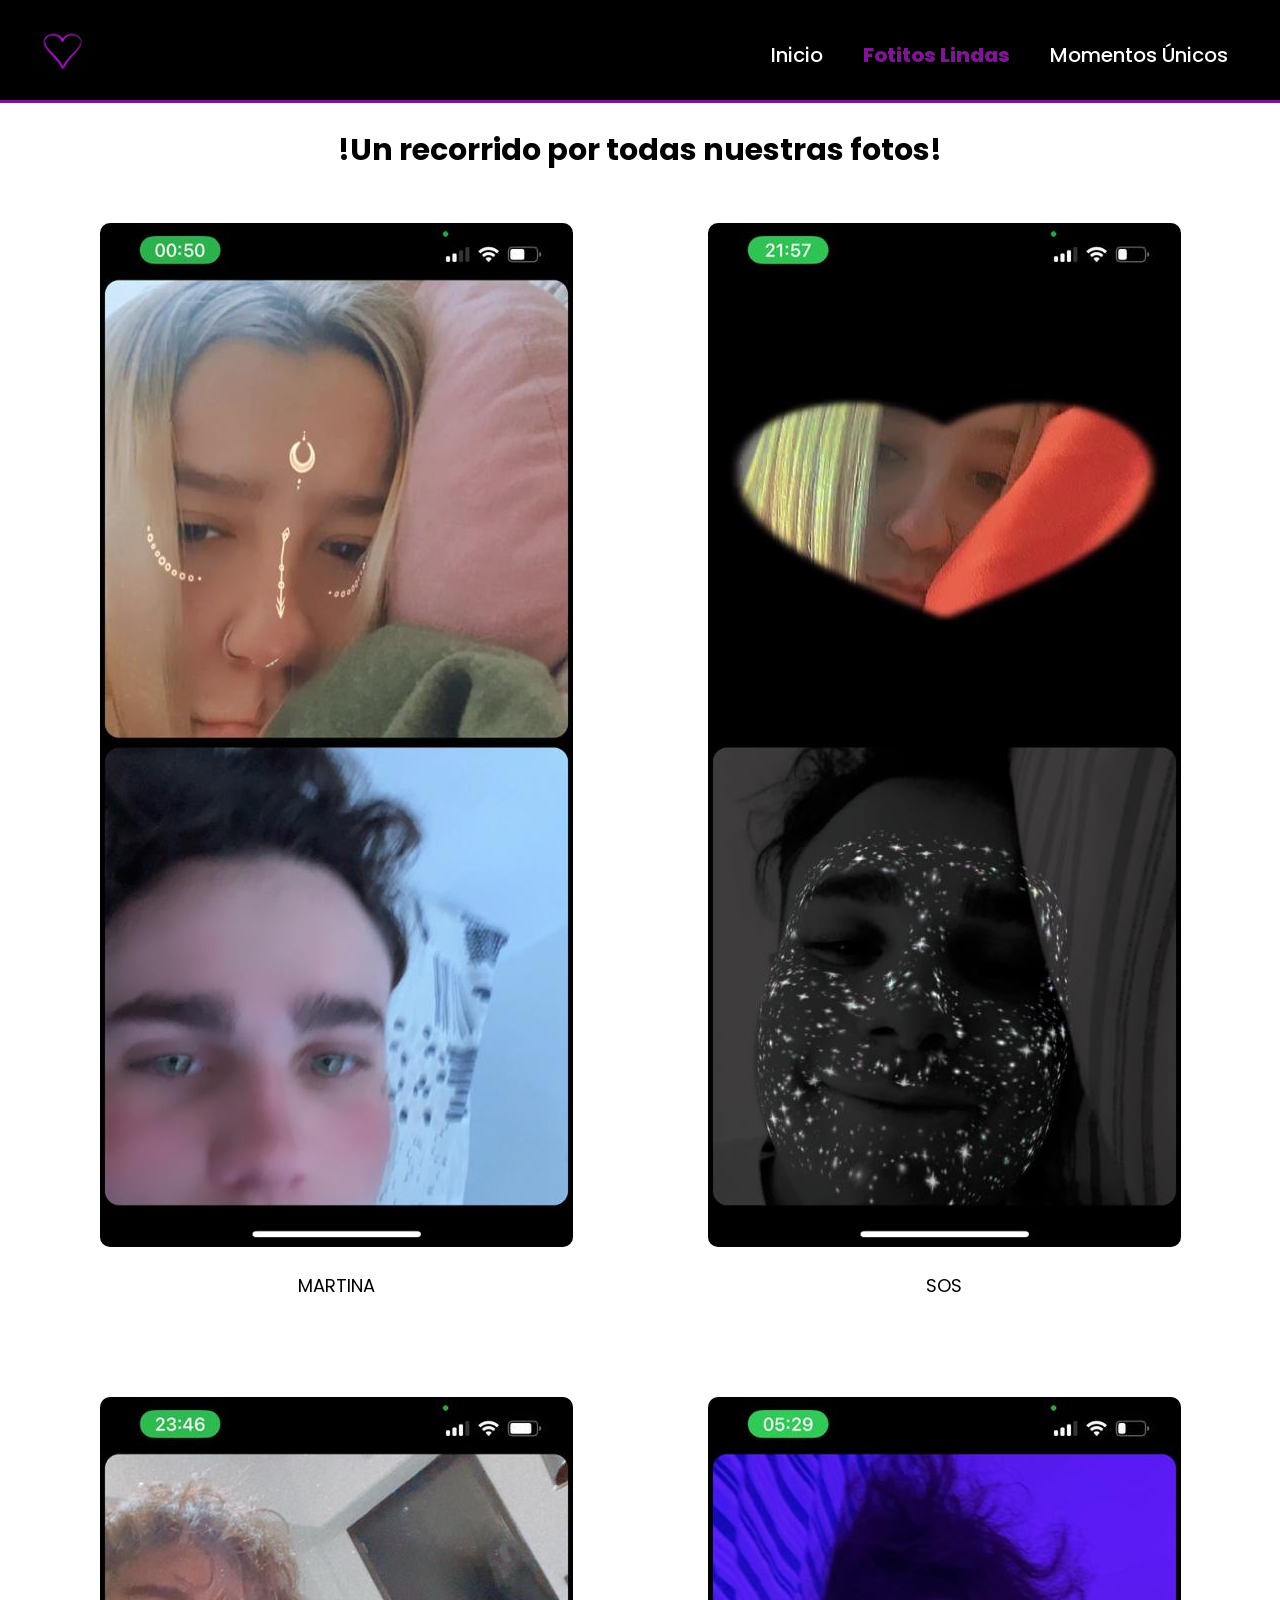
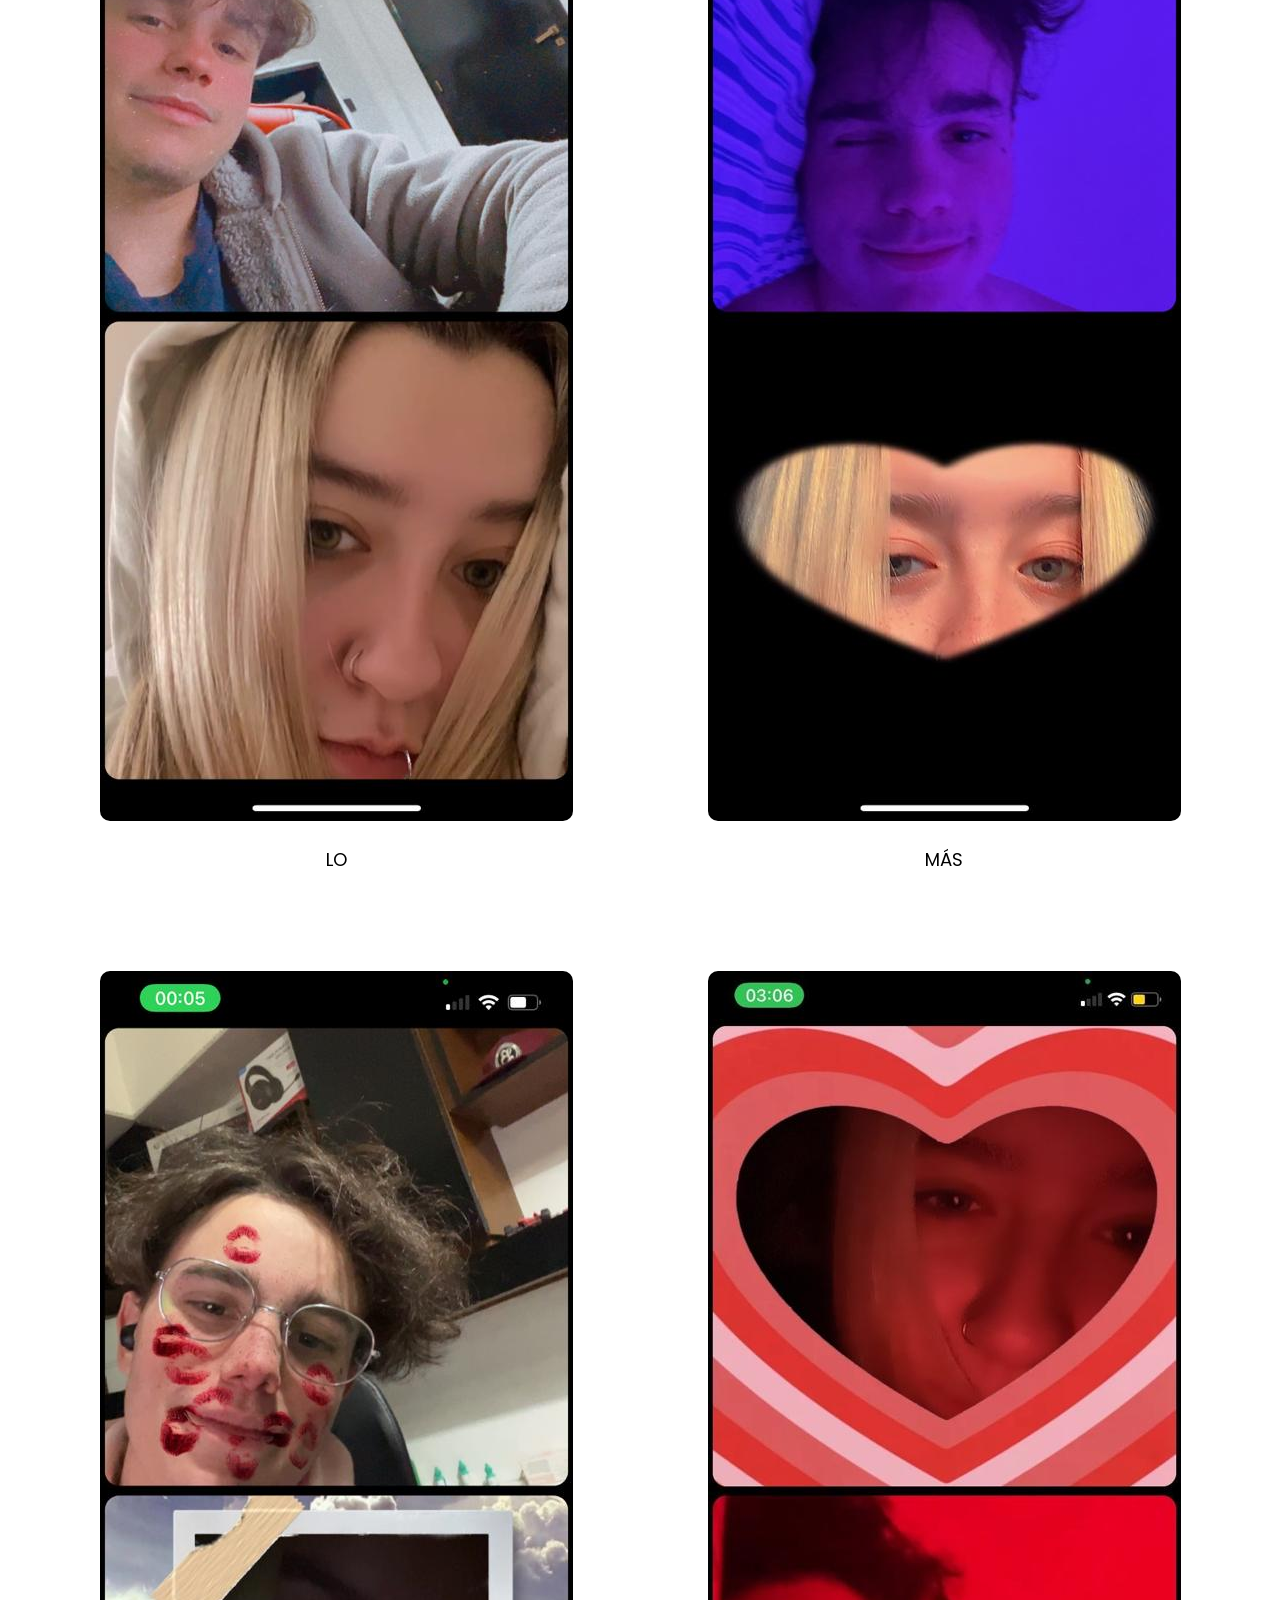
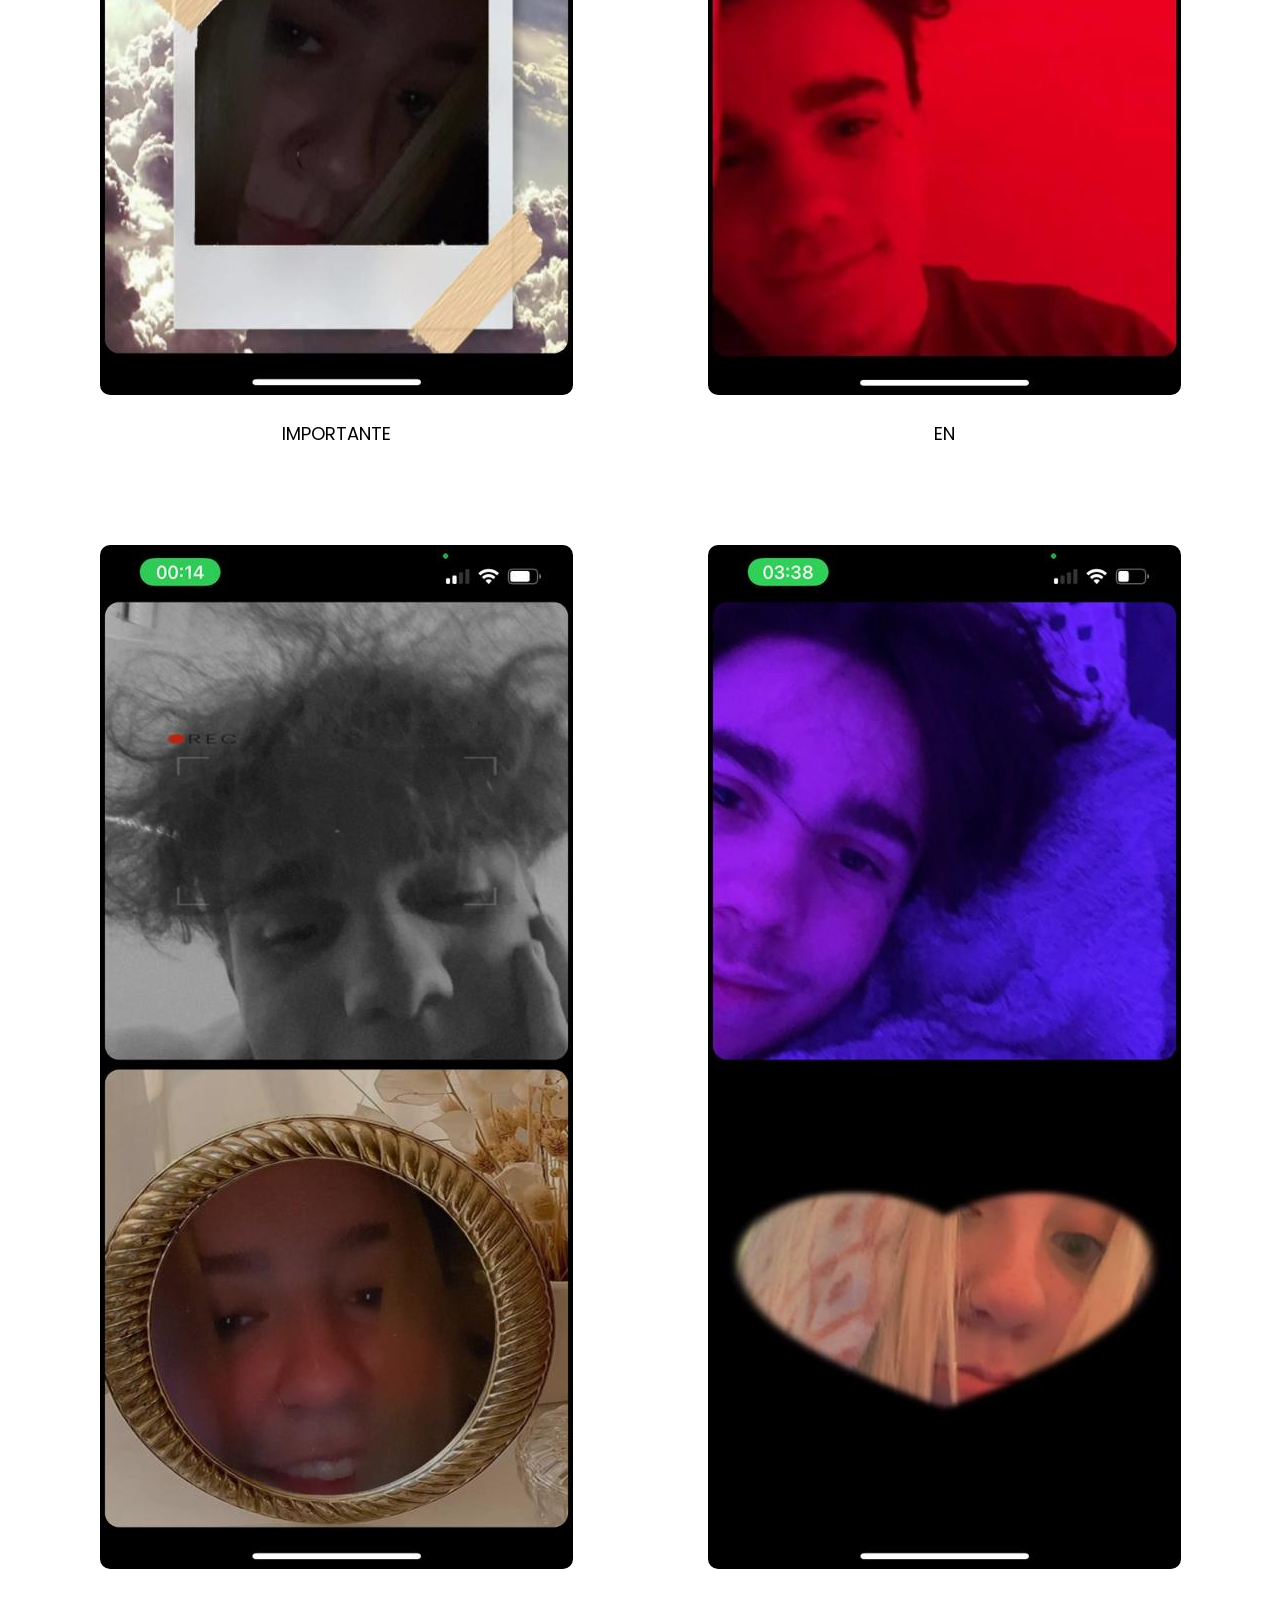
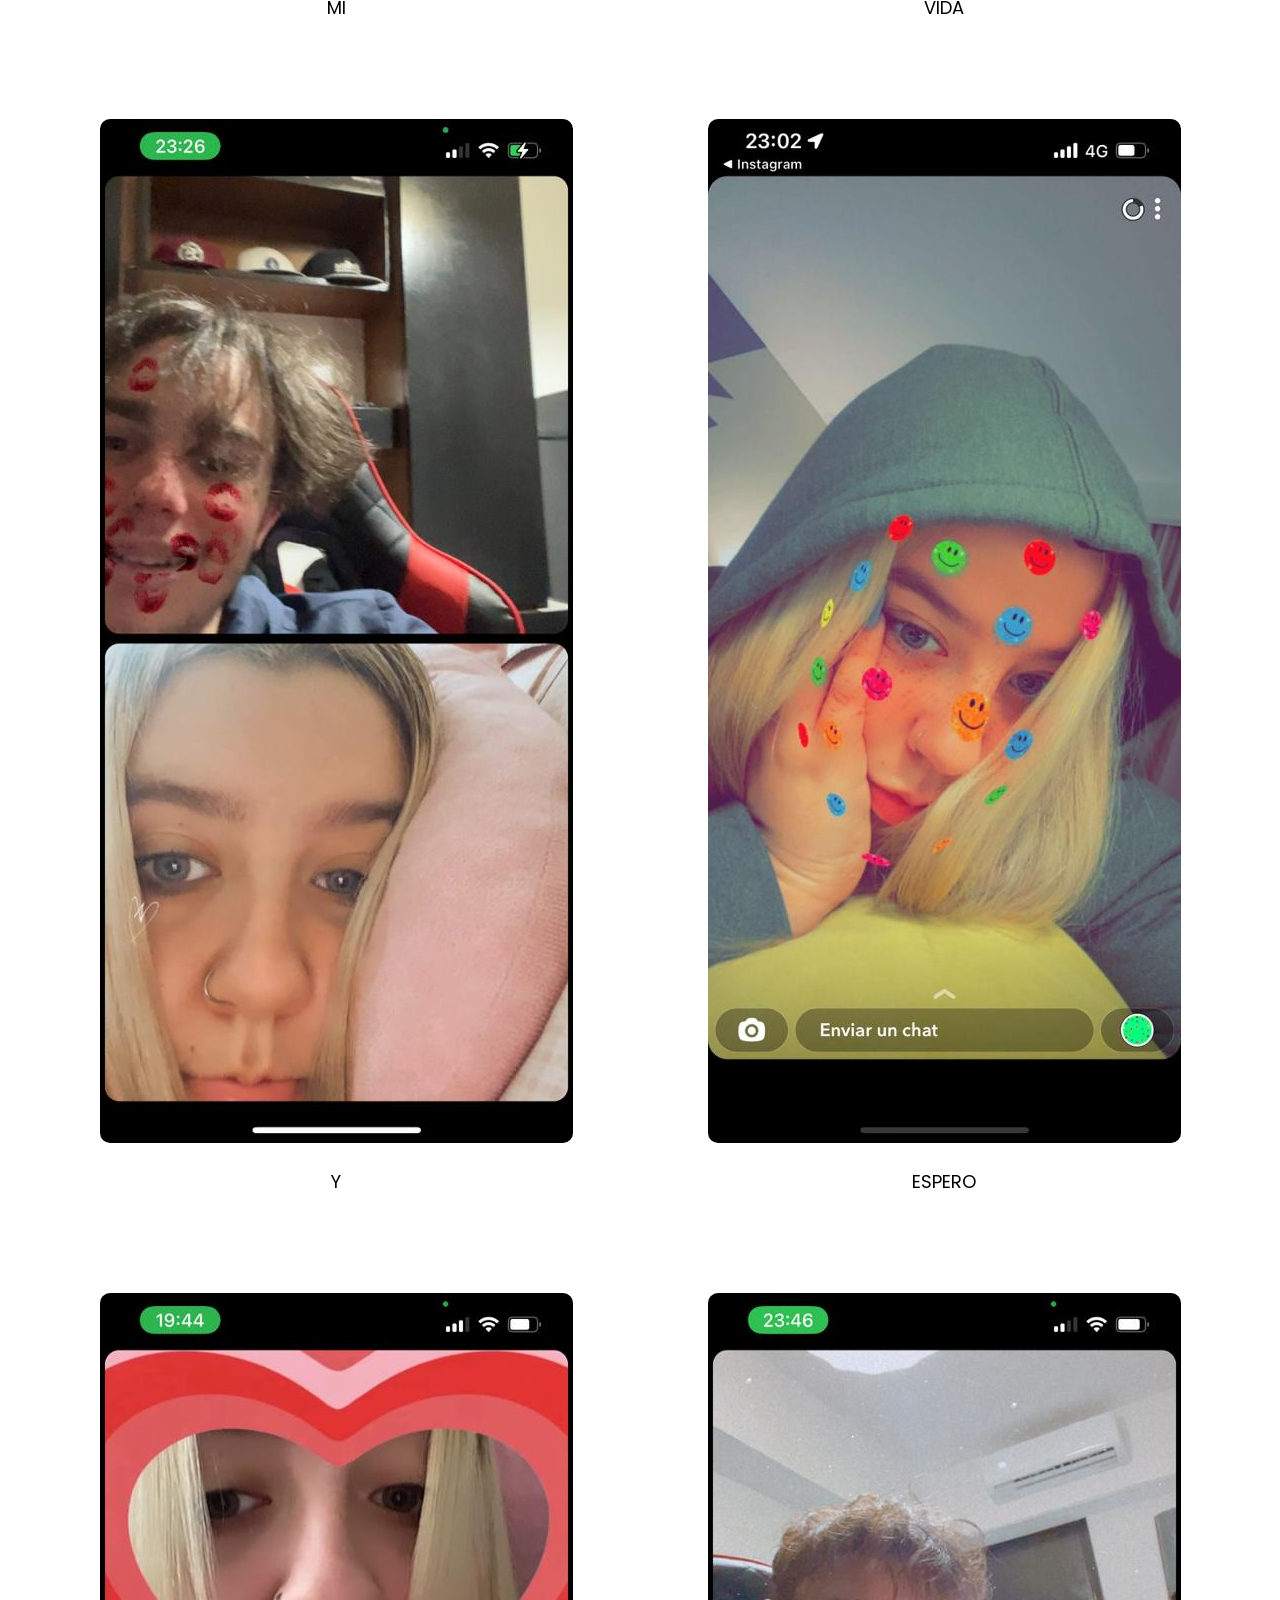
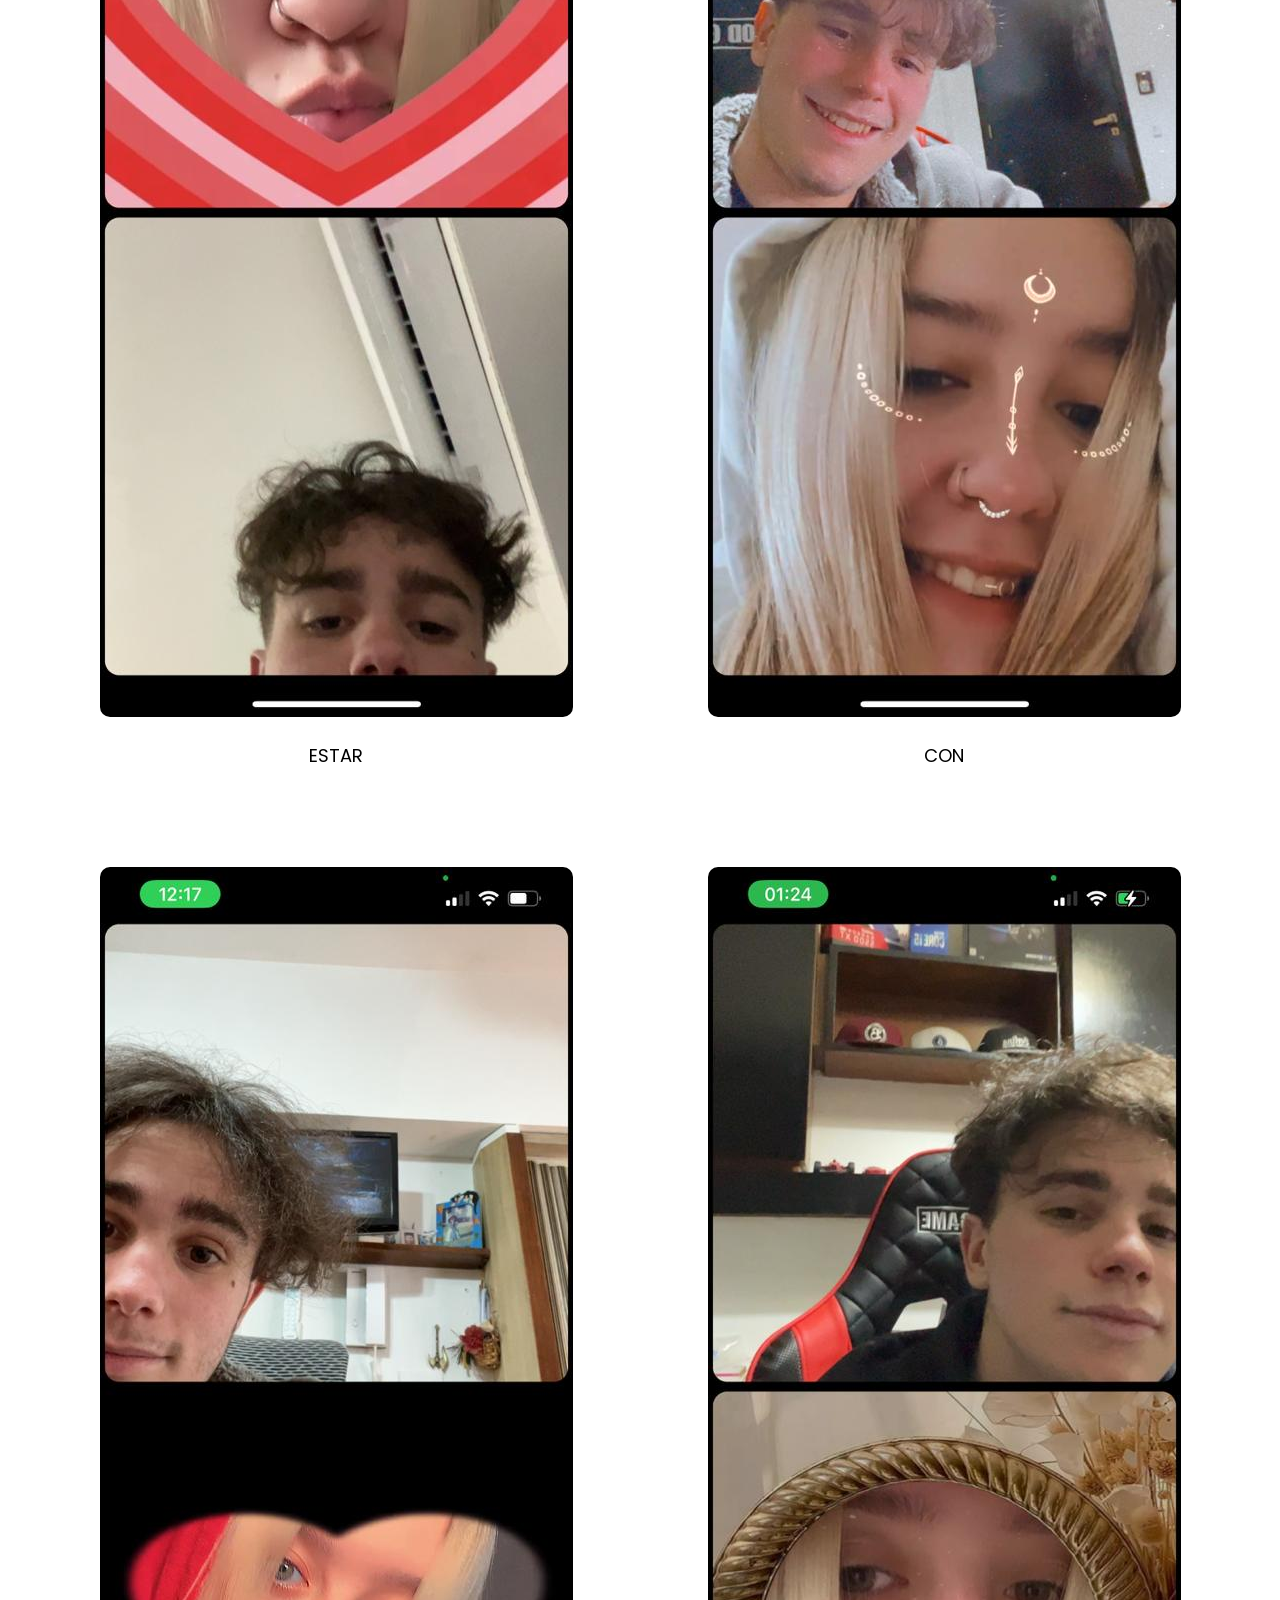
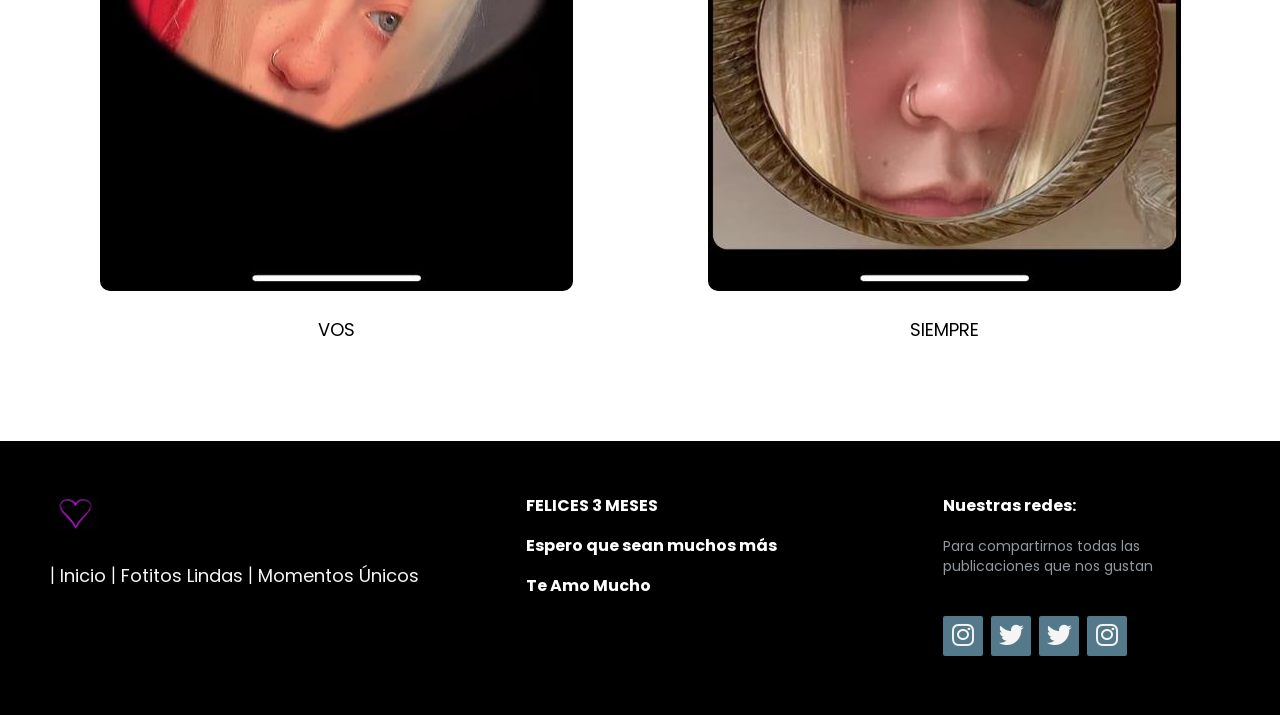
<file: MartiProyect/fotos.html>
<!DOCTYPE html>
<html lang="es">

<head>
    <meta charset="UTF-8" />
    <meta http-equiv="X-UA-Compatible" content="IE=edge" />
    <meta name="viewport" content="width=device-width, initial-scale=1.0">
    <meta name="description" content="Nike maratones nocurnas a lo largo del mundo">
    <meta name="keywords" content="nike, maraton, carrera, zapatillas, indumentaria, noche, nocturna, aire libre ">
    <link rel="stylesheet" href="css/home.css">
    <link rel="preconnect" href="https://fonts.googleapis.com">
    <link rel="preconnect" href="https://fonts.gstatic.com" crossorigin>
    <link href="https://fonts.googleapis.com/css2?family=Plus+Jakarta+Sans:ital,wght@0,200;0,300;0,400;0,500;0,600;0,700;0,800;1,200;1,300;1,400;1,500;1,600;1,700;1,800&display=swap" rel="stylesheet">
    <link rel="shortcut icon" href="img/corazonVioleta2.jfif">
    <link rel="stylesheet" href="https://cdnjs.cloudflare.com/ajax/libs/font-awesome/6.1.1/css/all.min.css"
        integrity="sha512-KfkfwYDsLkIlwQp6LFnl8zNdLGxu9YAA1QvwINks4PhcElQSvqcyVLLD9aMhXd13uQjoXtEKNosOWaZqXgel0g=="
        crossorigin="anonymous" referrerpolicy="no-referrer" />
        <title>Te Amo</title>
</head>

<body>
    <header>
        <div class="contenedor">
            <div id="logo">
                <h1><a href="index.html"><img src="img/corazonVioleta2.jfif" style="width: 60px;"></a></h1>
            </div>
            <nav>
                <ul>
                    <li><a href="index.html">Inicio</a></li>
                    <li><a href="fotos.html" class="actual">Fotitos Lindas</a></li>
                    <li><a href="momentos.html">Momentos Únicos</a>
                    </li>
                </ul>
            </nav>
        </div>
    </header>
    <section class="calzado">
        <div class="contenedor">
            <h2>!Un recorrido por todas nuestras fotos!</h2>
            <div class="box">
                <div class="container">
                    <img src="img/foto1.jpeg" alt="Mujer corriendo en ciudad a la noche">
                    <p>MARTINA</p>
                </div>
            </div>
            <div class="box">
                <div class="container">
                    <img src="img/foto2.jpeg" alt="Hombre corriendo por montaña">
                    <p>SOS</p>
                </div>        
            </div>
        </div>
    </section>
    <section class="calzado">
        <div class="contenedor">
            <div class="box">
                <div class="container">
                    <img src="img/foto3.jpeg" alt="Mujer corriendo en ciudad a la noche">
                    <p>LO</p>
                </div>
            </div>
            <div class="box">
                <div class="container">
                    <img src="img/foto4.jpeg" alt="Hombre corriendo por montaña">
                    <p>MÁS</p>
                </div>        
            </div>
        </div>
    </section>
    <section class="calzado">
        <div class="contenedor">
            <div class="box">
                <div class="container">
                    <img src="img/foto5.jpeg" alt="Mujer corriendo en ciudad a la noche">
                    <p>IMPORTANTE</p>
                </div>
            </div>
            <div class="box">
                <div class="container">
                    <img src="img/foto6.jpeg" alt="Hombre corriendo por montaña">
                    <p>EN</p>
                </div>        
            </div>
        </div>
    </section>
    <section class="calzado">
        <div class="contenedor">
            <div class="box">
                <div class="container">
                    <img src="img/foto7.jpeg" alt="Mujer corriendo en ciudad a la noche">
                    <p>MI</p>
                </div>
            </div>
            <div class="box">
                <div class="container">
                    <img src="img/foto9.jpeg" alt="Hombre corriendo por montaña">
                    <p>VIDA</p>
                </div>        
            </div>
        </div>
    </section>
    <section class="calzado">
        <div class="contenedor">
            <div class="box">
                <div class="container">
                    <img src="img/foto10.jpeg" alt="Mujer corriendo en ciudad a la noche">
                    <p>Y</p>
                </div>
            </div>
            <div class="box">
                <div class="container">
                    <img src="img/foto11.jpeg" alt="Hombre corriendo por montaña">
                    <p>ESPERO</p>
                </div>        
            </div>
        </div>
    </section>
    <section class="calzado">
        <div class="contenedor">
            <div class="box">
                <div class="container">
                    <img src="img/foto12.jpeg" alt="Mujer corriendo en ciudad a la noche">
                    <p>ESTAR</p>
                </div>
            </div>
            <div class="box">
                <div class="container">
                    <img src="img/foto13.jpeg" alt="Hombre corriendo por montaña">
                    <p>CON</p>
                </div>        
            </div>
        </div>
    </section>
    <section class="calzado">
        <div class="contenedor">
            <div class="box">
                <div class="container">
                    <img src="img/foto14.jpeg" alt="Mujer corriendo en ciudad a la noche">
                    <p>VOS</p>
                </div>
            </div>
            <div class="box">
                <div class="container">
                    <img src="img/foto15.jpeg" alt="Hombre corriendo por montaña">
                    <p>SIEMPRE</p>
                </div>        
            </div>
        </div>
    </section>
    
    <!-- Footer -->
    <footer class="footer-distributed">
        <div class="footer-left">
            <img src="img/corazonVioleta2.jfif" style="width: 50px;">
            <p class="footer-links">
              <a href="index.html">Inicio</a>
              <a href="fotos.html" class="actual">Fotitos Lindas</a>
              <a href="momentos.html">Momentos Únicos</a>
            </p>
        </div>

        <div class="footer-center">
          <p class="footer-team">
            <span>FELICES 3 MESES</span>
            <span>Espero que sean muchos más</span>
            <span>Te Amo Mucho</span>
          </p>
        </div>

        <div class="footer-right">
            <p class="footer-company-about">
                <span>Nuestras redes:</span>
                Para compartirnos todas las publicaciones que nos gustan
            </p>
            <div class="footer-icons">
                <a href="https://www.instagram.com/fran.ramponi/" target="_blank"><i class="fa-brands fa-instagram"></i></a>
                <a href="https://twitter.com/ramponi_franco" target="_blank"><i class="fa-brands fa-twitter"></i></a>
                <a href="https://twitter.com/martibravo01" target="_blank"><i class="fa-brands fa-twitter"></i></a>
                <a href="https://www.instagram.com/martii.bravo/" target="_blank"><i class="fa-brands fa-instagram"></i></a>
            </div>
        </div>
    </footer>
</body>

</html>
</file>
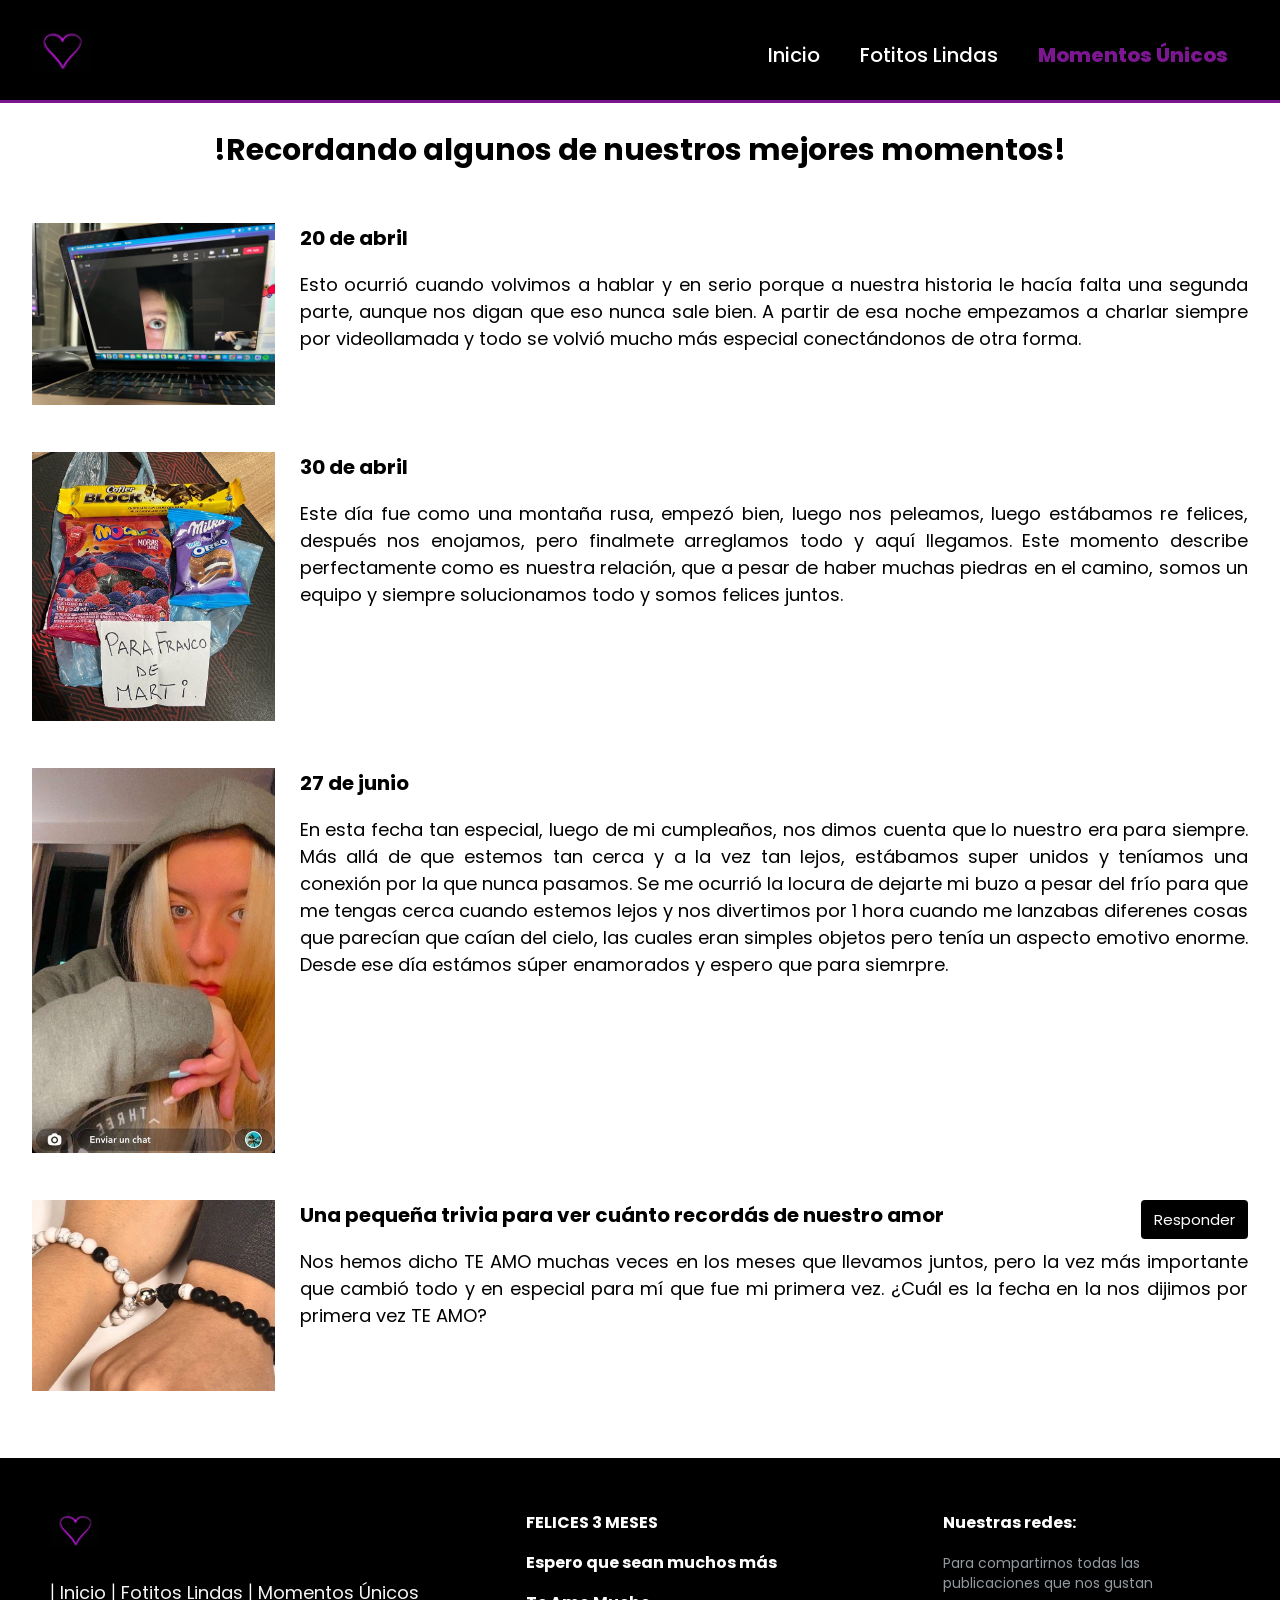
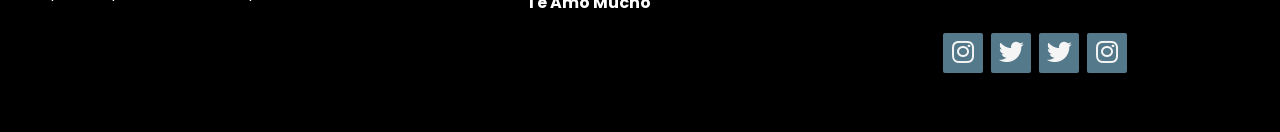
<file: MartiProyect/momentos.html>
<!DOCTYPE html>
<html lang="es">

<head>
    <meta charset="UTF-8">
    <meta http-equiv="X-UA-Compatible" content="IE=edge">
    <meta name="viewport" content="width=device-width, initial-scale=1.0">
    <meta name="description" content="Nike maratones nocurnas a lo largo del mundo">
    <meta name="keywords" content="nike, maraton, carrera, zapatillas, indumentaria, noche, nocturna, aire libre ">
    <link rel="stylesheet" href="css/home.css">
    <link rel="preconnect" href="https://fonts.googleapis.com">
    <link rel="preconnect" href="https://fonts.gstatic.com" crossorigin>
    <link href="https://fonts.googleapis.com/css2?family=Plus+Jakarta+Sans:ital,wght@0,200;0,300;0,400;0,500;0,600;0,700;0,800;1,200;1,300;1,400;1,500;1,600;1,700;1,800&display=swap" rel="stylesheet">
    <link rel="shortcut icon" href="img/corazonVioleta2.jfif">
    <link rel="stylesheet" href="https://cdnjs.cloudflare.com/ajax/libs/font-awesome/6.1.1/css/all.min.css"
        integrity="sha512-KfkfwYDsLkIlwQp6LFnl8zNdLGxu9YAA1QvwINks4PhcElQSvqcyVLLD9aMhXd13uQjoXtEKNosOWaZqXgel0g=="
        crossorigin="anonymous" referrerpolicy="no-referrer" />
    <title>Por Siempre</title>
</head>

<body>
    <header>
        <div class="contenedor">
            <div id="logo">
                <h1><a href="index.html"><img src="img/corazonVioleta2.jfif" style="width: 60px;"></a></h1>
            </div>
            <nav>
                <ul>
                    <li><a href="index.html">Inicio</a></li>
                    <li><a href="fotos.html">Fotitos Lindas</a></li>
                    <li><a href="momentos.html" class="actual">Momentos Únicos</a>
                    </li>
                </ul>
            </nav>
        </div>
    </header>

    <section class="carreras">
        <h2>!Recordando algunos de nuestros mejores momentos!</h2>
        <div class="contenedor">
            <div class="row">
                <div class="box-img">
                    <h3 class="title-mobile">20 de abril</h3>
                    <img src="img/momento1.jpeg" alt="Foto">
                </div>
                <div class="box-desciption">
                    <h3>20 de abril</h3>
                    <p>Esto ocurrió cuando volvimos a hablar y en serio porque a nuestra historia le hacía falta una segunda parte, aunque nos digan que eso nunca sale bien. A partir de esa noche empezamos a charlar siempre por videollamada y todo se volvió mucho más especial conectándonos de otra forma.</p>
                </div>
            </div> 
            <div class="row">
                <div class="box-img">
                    <h3 class="title-mobile">30 de abril</h3>
                    <img src="img/momento2.jpeg" alt="Foto">
                </div>
                <div class="box-desciption">
                    <h3>30 de abril</h3>
                    <p>Este día fue como una montaña rusa, empezó bien, luego nos peleamos, luego estábamos re felices, después nos enojamos, pero finalmete arreglamos todo y aquí llegamos. Este momento describe perfectamente como es nuestra relación, que a pesar de haber muchas piedras en el camino, somos un equipo y siempre solucionamos todo y somos felices juntos.</p>
                </div>
            </div> 
            <div class="row">
                <div class="box-img">
                    <h3 class="title-mobile">27 de junio</h3>
                    <img src="img/momentos3.1.jpeg" alt="Foto">
                </div>
                <div class="box-desciption">
                    <h3>27 de junio</h3>
                    <p>En esta fecha tan especial, luego de mi cumpleaños, nos dimos cuenta que lo nuestro era para siempre. Más allá de que estemos tan cerca y a la vez tan lejos, estábamos super unidos y teníamos una conexión por la que nunca pasamos. Se me ocurrió la locura de dejarte mi buzo a pesar del frío para que me tengas cerca cuando estemos lejos y nos divertimos por 1 hora cuando me lanzabas diferenes cosas que parecían que caían del cielo, las cuales eran simples objetos pero tenía un aspecto emotivo enorme. Desde ese día estámos súper enamorados y espero que para siemrpre.</p>
                </div>
            </div>
            <div class="row">
                <div class="box-img">
                    <h3 class="title-mobile">Una pequeña trivia para ver cuánto recordás de nuestro amor</h3>
                    <img src="img/pulseras.jpeg" alt="Foto media maratón de bogotá">
                    <a class="btn-mobile" href="trivia.html" target="_blank">Responder</a>
                </div>
                <div class="box-desciption">
                    <h3>Una pequeña trivia para ver cuánto recordás de nuestro amor<a href="trivia.html" target="_blank">Responder</a></h3>
                    <p>Nos hemos dicho TE AMO muchas veces en los meses que llevamos juntos, pero la vez más importante que cambió todo y en especial para mí que fue mi primera vez. ¿Cuál es la fecha en la nos dijimos por primera vez TE AMO?</p>
                </div>
            </div>   
        </div>
    </section>  
    
    <!-- Footer -->
    <footer class="footer-distributed">
        <div class="footer-left">
            <img src="img/corazonVioleta2.jfif" style="width: 50px;">
            <p class="footer-links">
              <a href="index.html">Inicio</a>
              <a href="fotos.html">Fotitos Lindas</a>
              <a href="momentos.html" class="actual">Momentos Únicos</a>
            </p>
        </div>

        <div class="footer-center">
          <p class="footer-team">
            <span>FELICES 3 MESES</span>
            <span>Espero que sean muchos más</span>
            <span>Te Amo Mucho</span>
          </p>
        </div>

        <div class="footer-right">
            <p class="footer-company-about">
                <span>Nuestras redes:</span>
                Para compartirnos todas las publicaciones que nos gustan
            </p>
            <div class="footer-icons">
                <a href="https://www.instagram.com/fran.ramponi/" target="_blank"><i class="fa-brands fa-instagram"></i></a>
                <a href="https://twitter.com/ramponi_franco" target="_blank"><i class="fa-brands fa-twitter"></i></a>
                <a href="https://twitter.com/martibravo01" target="_blank"><i class="fa-brands fa-twitter"></i></a>
                <a href="https://www.instagram.com/martii.bravo/" target="_blank"><i class="fa-brands fa-instagram"></i></a>
            </div>
        </div>
    </footer>
</body>

</html>
</file>
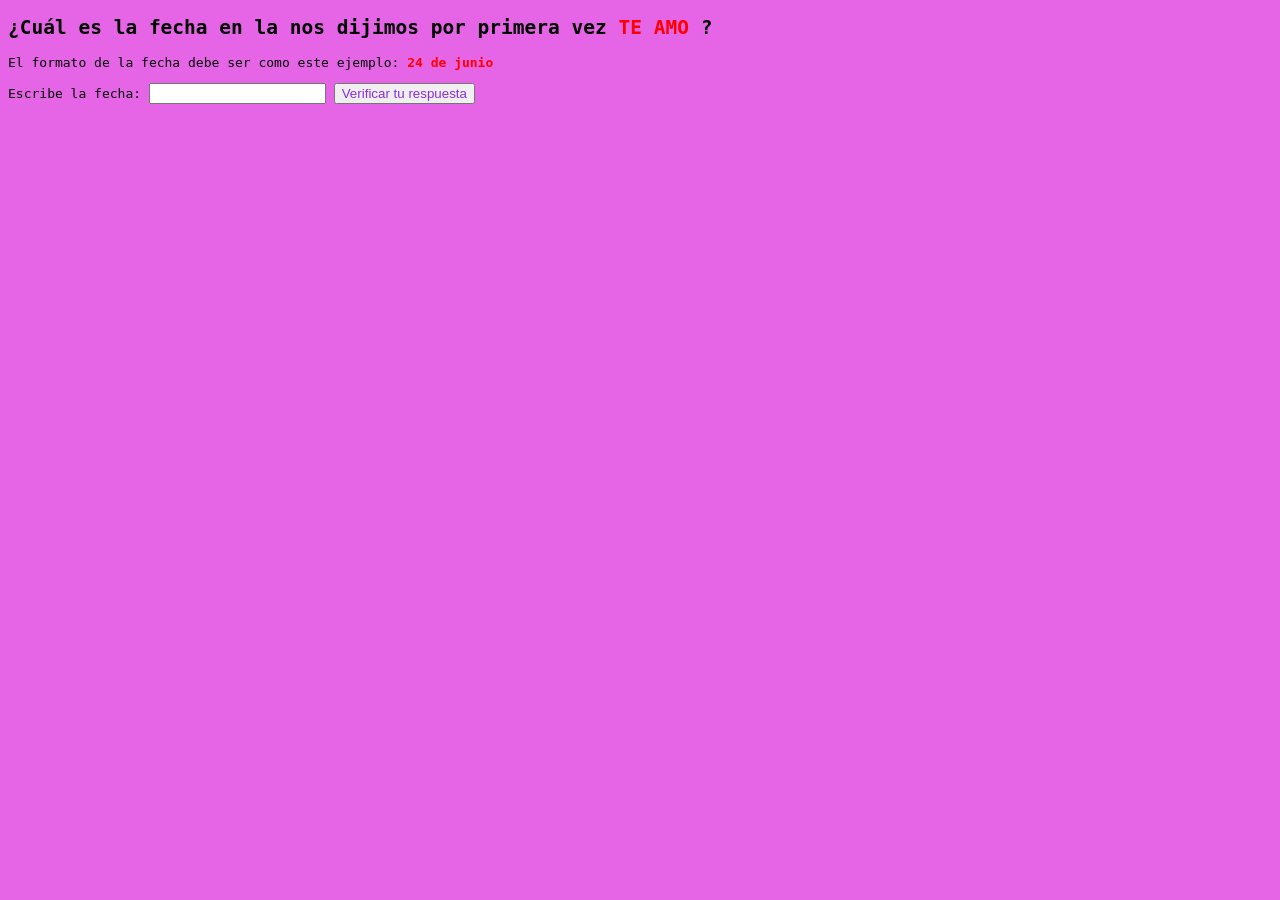
<file: MartiProyect/trivia.html>
<!DOCTYPE html>
<html lang="en">
<head>
    <meta charset="UTF-8">
    <meta http-equiv="X-UA-Compatible" content="IE=edge">
    <meta name="viewport" content="width=device-width, initial-scale=1.0">
    <meta name="description" content="Nike maratones nocurnas a lo largo del mundo">
    <!-- <link rel="stylesheet" href="css/trivia.css"> -->
    <link rel="preconnect" href="https://fonts.googleapis.com">
    <link rel="preconnect" href="https://fonts.gstatic.com" crossorigin>
    <link href="https://fonts.googleapis.com/css2?family=Plus+Jakarta+Sans:ital,wght@0,200;0,300;0,400;0,500;0,600;0,700;0,800;1,200;1,300;1,400;1,500;1,600;1,700;1,800&display=swap" rel="stylesheet">
    <link rel="shortcut icon" href="img/corazonVioleta2.jfif">
    <link rel="stylesheet" href="https://cdnjs.cloudflare.com/ajax/libs/font-awesome/6.1.1/css/all.min.css"
        integrity="sha512-KfkfwYDsLkIlwQp6LFnl8zNdLGxu9YAA1QvwINks4PhcElQSvqcyVLLD9aMhXd13uQjoXtEKNosOWaZqXgel0g=="
        crossorigin="anonymous" referrerpolicy="no-referrer" />
    <title>Rubiecita</title>
</head>
<body style="background-color: rgb(230, 101, 230); font-family: monospace;">
    <section>
        <h1>¿Cuál es la fecha en la nos dijimos por primera vez <span style="color: red; font-weight: 800;">TE AMO</span> ?</h1>

        <p>El formato de la fecha debe ser como este ejemplo: <span style="color: red; font-weight: 800;">24 de junio</span></p>

        <form action="">
            <label for="Fecha">
                Escribe la fecha:
                <input id="Fecha" type="text">
            </label>
            
            <button type="button" onclick="Verificador()" style="color:blueviolet ;">Verificar tu respuesta</button>

            <p id="Result" style="color: blueviolet; font-size: larger;"></p>


        </form>
    </section>

    <script src="trivia.js"></script>

</body>
</html>
</file>
<file: MartiProyect/css/home.css>
@import url('https://fonts.googleapis.com/css2?family=Poppins:wght@300&display=swap');

body {
    background-color: f0f0f0;
    margin: 0;
    padding: 0;
    font-family: 'Poppins',
        sans-serif;
    position: relative;
    min-height: 100vh;
    padding-bottom: 120px;
}

/* Atributos generales */

.contenedor {
    margin: auto;
    width: 95%;
    overflow: hidden;
}

.boton {
    background-color: #53798a;
    color: whitesmoke;
    height: 45px;
    padding: 0px 20px;
    cursor: pointer;
    border-radius: 4px;
    border: 0;
    font-family: 'Poppins', sans-serif;
    font-weight: bolder;
}

.boton:hover {
    background-color: #9b836d
}

.boton:active {
    background-color: #9b836d;
    box-shadow: 0 5px whitesmoke;
    transform: translateY(4px);
}

ul {
    margin-top: 10px;
    padding: 0;
}

aside#cuadrito {
    float: right;
    width: 30%;
    margin-top: 90px;
}

.titulo {
    font-size: 30px;
    color: #444448;
    padding-top:20px;
}

.destacado {
    background-color: #567c8bbe;
    color: whitesmoke;
    padding: 20px 20px 20px 20px;
    border-radius: 6px;
    margin-bottom: 50px;
}

.destacado li {
    margin-left: 20px;
}

::placeholder {
    font-family: 'Plus Jakarta Sans',
        sans-serif;
    color: #4444486b;
}

p{
    font-size: 18px;
    letter-spacing: 1.5
}


/* Header */

header {
    background-color: black;
    padding-top: 30px;
    min-height: 70px;
    border-bottom: rgba(182, 32, 212, 0.684) 3px solid;
}

header a {
    color: white;
    text-decoration: none;
    font-size: 20px;
    font-weight: 500;
    opacity: 1 !important;
}

header li {
    float: left;
    display: inline;
    padding: 0 20px;
}

header nav {
    float: right;
    margin-top: 0;
}

header #logo {
    float: left;
}

header #logo h1 {
    margin: 0;
}

header .marcado {
    color: rgba(182, 32, 212, 0.682);
}

header .actual {
    color: rgba(182, 32, 212, 0.682);
    font-weight: 800;
    font-stretch: extra-condensed;
}

header a:hover {    
    color: rgba(182, 32, 212, 0.682);
}
    
/*Inicio*/

#vidriera {
    min-height: 600px;
    background-image: url(../img/corazonHorizontalMod.jpeg);
    background-size: cover;
    background-position: center;
    text-align: center;
    color: black;
    -webkit-animation: fadeIn 5s;
    -moz-animation: fadeIn 5s;
    -o-animation: fadeIn 5s;
    -ms-animation: fadeIn 5s;
}

#vidriera h1 {
    margin-top: 150px;
    font-size: 80px;
    font-weight: lighter;
    color: whitesmoke;
    line-height: 1.5;
    font-family: "Poppins", Arial, sans-serif;
    text-align: center;
    text-shadow: 0px 4px 3px rgba(0, 0, 0, 0.4),
        0px 8px 13px rgba(0, 0, 0, 0.1),
        0px 18px 23px rgba(0, 0, 0, 0.1);

    -webkit-animation: fadeIn 5s;
    -moz-animation: fadeIn 5s;
    -o-animation: fadeIn 5s;
    -ms-animation: fadeIn 5s;

}

#vidriera p {
    font-size: 25px;
    font-weight: 300;
    color: rgba(182, 32, 212, 0.684);
    text-shadow: 0px 4px 3px rgba(0, 0, 0, 0.4),
        0px 8px 13px rgba(0, 0, 0, 0.1),
        0px 18px 23px rgba(0, 0, 0, 0.1);
    animation: fadeIn 5s;
    -webkit-animation: fadeIn 5s;
    -moz-animation: fadeIn 5s;
    -o-animation: fadeIn 5s;
    -ms-animation: fadeIn 5s;
}



@keyframes fadeIn {
    0% {
        opacity: 0;
    }

    100% {
        opacity: 1;
    }
}

@-moz-keyframes fadeIn {
    0% {
        opacity: 0;
    }

    100% {
        opacity: 1;
    }
}

@-webkit-keyframes fadeIn {
    0% {
        opacity: 0;
    }

    100% {
        opacity: 1;
    }
}

@-o-keyframes fadeIn {
    0% {
        opacity: 0;
    }

    100% {
        opacity: 1;
    }
}

@-ms-keyframes fadeIn {
    0% {
        opacity: 0;
    }

    100% {
        opacity: 1;
    }
}

/* Boxes */
#boxes {
    margin: 80px 0px 20px 0px;
    animation: fadeIn 5s;
    -webkit-animation: fadeIn 5s;
    -moz-animation: fadeIn 5s;
    -o-animation: fadeIn 5s;
    -ms-animation: fadeIn 5s;
}

#boxes .box {
    float: left;
    max-width: 30%;
    text-align: center;
    margin-left: 30px;

}

#boxes .box img {
    /* max-width: 120px;
    opacity: 0.5; */
    display: block;
    text-align: center;
    margin-left: auto;
    margin-right: auto;
    max-height: 350px;
}

#boxes .box img:hover {
    box-shadow: 0px 0px 10px 10px gray;
    -webkit-box-shadow: 0px 0px 10px 10px gray ;
}


@keyframes fadeIn {
    0% {
        opacity: 0;
    }

    100% {
        opacity: 1;
    }
}

@-moz-keyframes fadeIn {
    0% {
        opacity: 0;
    }

    100% {
        opacity: 1;
    }
}

@-webkit-keyframes fadeIn {
    0% {
        opacity: 0;
    }

    100% {
        opacity: 1;
    }
}

@-o-keyframes fadeIn {
    0% {
        opacity: 0;
    }

    100% {
        opacity: 1;
    }
}

@-ms-keyframes fadeIn {
    0% {
        opacity: 0;
    }

    100% {
        opacity: 1;
    }
}

#boxes h2 {
    font-size: 20px;
    margin-bottom: 0px;
    text-align: left;
}

#boxes p {
    font-size: 18px;
    padding: 20px;
    margin: 0%;
}

#boxes h3 {
    font-size: 20px;
    margin-bottom: 0;
    color: dimgray;
    padding: 0px 20px;
    text-align: center;

}
#boxes a{
    text-decoration: none;
    color: black;
}

.carreras {
    margin: 20px 0px 20px 0px;
}

.carreras h2 {
    font-size: 30px;
    margin-bottom: 50px;
    text-align: center;
}

.carreras .row{
    float: left;
    max-width: 100%;
    text-align: center;
    margin-bottom: 40px;
}

.carreras .box-img {
    float: left;
    max-width: 20%;
    text-align: center;
}

.carreras .box-img .btn-mobile {
    display: none;
}

.carreras .box-img .title-mobile {
    display: none;
}

.carreras .box-img img {
    max-width: 100%;
    /* display: block; */
    text-align: center;
    margin-left: auto;
    margin-right: auto;
}

.carreras .box-desciption {
    float: right;
    max-width: 78%;
    text-align: justify;
    margin-left: 15px;
}

.carreras .box-desciption h3{
    font-size: 20px;
    color: black;
    text-align: left;
    margin: 0px;
}

.carreras .box-desciption a{
    background-color: black;
    color: white;
    padding: 8px 13px;
    border: none;
    border-radius: 4px;
    cursor: pointer;
    float: right;
    text-decoration: none;
    font-size: 15px;
    font-weight: normal;
}

.carreras .box-desciption a:hover{
    color: rgba(182, 32, 212, 0.682);
}

.indumentaria {
    margin: 20px 0px 20px 0px;
    animation: fadeIn 5s;
    -webkit-animation: fadeIn 5s;
    -moz-animation: fadeIn 5s;
    -o-animation: fadeIn 5s;
    -ms-animation: fadeIn 5s;
}

.indumentaria .box {
    float: left;
    max-width: 20%;
    text-align: center;
}

.indumentaria h2 {
    font-size: 30px;
    margin-bottom: 50px;
    text-align: center;
}

.indumentaria .box img{
    display: block;
}

.indumentaria .box img {
    /* max-width: 120px;
    opacity: 0.5; */
    max-width: 250px;
    display: block;
    text-align: center;
    margin-left: auto;
    margin-right: auto;
}

.indumentaria .box h3{
    font-size: 20px;
    margin-bottom: 0;
    color: dimgray;
    padding: 0px 10px;
    text-align: center;
}

.inscribite{
    margin-top: 30px;
    margin-bottom: 30px;
}

.inscribite .box {
    float: left;
    width: 48%;
    text-align: center;
    padding-left: 10px;
    padding-right: 10px;
}

.inscribite .box .container{
    width: 100%;
    margin: auto;
}

.inscribite p {
    font-size: 15px;
    padding:0px 0px 15px 0px;
    margin: 0px;
    text-align: justify;
}

.inscribite span{
    font-size: 17px;
    margin: 0px;
    text-align: left;
    font-weight: bold;
}


.inscribite h2 {
    font-size: 30px;
    margin: 0;
    color: black;
    text-align: center;
    margin-bottom: 30px;
}

.inscribite .right .title {
    display: none;
}

.inscribite .tyc {
    display: block;
    position: relative;
    padding-left: 35px;
    margin-bottom: 12px;
    cursor: pointer;
    font-size: 16px;
    -webkit-user-select: none;
    -moz-user-select: none;
    -ms-user-select: none;
    user-select: none;
    text-align: left;
  }
  
  /* Hide the browser's default checkbox */
  .inscribite .tyc input {
    position: absolute;
    opacity: 0;
    cursor: pointer;
    height: 0;
    width: 0;
  }
  
  /* Create a custom checkbox */
  .checkmark {
    position: absolute;
    top: 0;
    left: 0;
    height: 25px;
    width: 25px;
    background-color: #eee;
  }
  
  /* On mouse-over, add a grey background color */
  .inscribite .tyc:hover input ~ .checkmark {
    background-color: #ccc;
  }
  
  /* When the checkbox is checked, add a blue background */
  .inscribite .tyc input:checked ~ .checkmark {
    background-color: #2196F3;
  }
  
  /* Create the checkmark/indicator (hidden when not checked) */
  .checkmark:after {
    content: "";
    position: absolute;
    display: none;
  }
  
  /* Show the checkmark when checked */
  .inscribite .tyc input:checked ~ .checkmark:after {
    display: block;
  }
  
  /* Style the checkmark/indicator */
  .inscribite .tyc .checkmark:after {
    left: 9px;
    top: 5px;
    width: 5px;
    height: 10px;
    border: solid white;
    border-width: 0 3px 3px 0;
    -webkit-transform: rotate(45deg);
    -ms-transform: rotate(45deg);
    transform: rotate(45deg);
  }

  .inscribite .mediospagos{
    width: 100%;
    margin-bottom: 20px;
    margin-top: 50px;
  }

  .inscribite .mediospagos h3{
    text-align: left;
    font-size: 20px;
  }

  .inscribite .mediospagos .medios{
    display: flex;
    flex-wrap: nowrap;
  }

  .inscribite .mediospagos .medios > i{
    /* width: 100px; */
    margin-right: 10px;
    
    text-align: center;
    /* line-height: 75px; */
    font-size: 40px;
  }

.contactanos{
    margin-top: 30px;
    margin-bottom: 30px;
}

.contactanos .box {
    float: left;
    width: 48%;
    text-align: center;
    padding-left: 10px;
    padding-right: 10px;
}

.contactanos .box .container{
    width: 100%;
    margin: auto;
}

.contactanos .box img {
    /* max-width: 500px; */
    width: 100%;
    display: block;
    text-align: center;
    margin-left: auto;
    margin-right: auto;
}

.contactanos p {
    font-size: 15px;
    padding:0px 0px 15px 0px;
    margin: 0px;
    text-align: center;
}

.contactanos h2 {
    font-size: 30px;
    margin: 0;
    color: black;
    text-align: center;

}

.contactanos input[type=submit]:hover{
    color: rgba(182, 32, 212, 0.682);
}

input[type=text],input[type=email],input[type=date],input[type=number],select, textarea {
    width: 100%;
    padding: 12px;
    border: 1px solid black;
    border-radius: 4px;
    box-sizing: border-box;
    margin-top: 6px;
    margin-bottom: 16px;
    resize: vertical;
  }

  input[type=submit], input[type=buttom] {
    background-color: black;
    color: white;
    padding: 12px 20px;
    border: none;
    border-radius: 4px;
    cursor: pointer;
  }

  .calzado{
    margin-bottom: 30px;
    animation: fadeIn 5s;
    -webkit-animation: fadeIn 5s;
    -moz-animation: fadeIn 5s;
    -o-animation: fadeIn 5s;
    -ms-animation: fadeIn 5s;
}

.calzado .box {
    float: left;
    width: 50%;
    text-align: center;
    margin-bottom: 50px;
}

.calzado .box .container{
    position: relative;
    margin: auto;
}


.calzado h2 {
    font-size: 30px;
    margin-bottom: 50px;
    text-align: center;
}

.calzado .box img {
    max-width: 90%;
    text-align: center;
    margin-left: 10px;
    margin-right: 10px;
    border-radius: 10px;
    margin-left: 10px;
}

.calzado a{
    font-size: 25px;
    margin-bottom: 50px;
    text-align: center;
    text-decoration: none;
    color: dimgray;
}

.calzado a:hover{
    color: rgba(182, 32, 212, 0.682);
    text-shadow: 1px 1px 2px rgba(182, 32, 212, 0.682), 0 0 1em rgba(182, 32, 212, 0.682), 0 0 0.2em rgba(182, 32, 212, 0.682);
}

.apps{
    margin-bottom: 30px;
    animation: fadeIn 5s;
    -webkit-animation: fadeIn 5s;
    -moz-animation: fadeIn 5s;
    -o-animation: fadeIn 5s;
    -ms-animation: fadeIn 5s;
}

.apps .box {
    float: left;
    width: 50%;
    text-align: center;
}

.apps .box .container{
    position: relative;
    width: 500px;
    margin: auto;
}


.apps .box .container a {
    top:10px;
    left: 10px;
    position: absolute;
    padding: 6px 20px;
    border-radius: 30px;
    border: 1.5px solid transparent;
    justify-content: center;
    align-items: center;
    background: black;
    color: white;
}

.apps .box .container a:hover {
    color: rgba(182, 32, 212, 0.682);
}

.apps .box img {
    max-width: 500px;
    display: block;
    text-align: center;
    margin-left: auto;
    margin-right: auto;
}

.apps h3 {
    font-size: 20px;
    margin-bottom: 0;
    color: black;
    text-align: center;

}

.apps p {
    font-size: 18px;
    padding:15px 0px 15px 0px;
    margin: 0%;
    text-align: center;
}

/* Somos */
#vidriera_somos {
    min-height: 400px;
    background-image: url(img/pic02.jpg);
    background-size: auto;
    background-position: center;
    text-align: center;
    color: aliceblue;
    opacity: 0.7;
}

article#somos-columna {
    float: left;
    max-width: 65%;
}

/* Clases o Ideas*/
#vidriera_ideas {
    height: 400px;
    background-image: url(img/pic04.jpg);
    background-size: cover;
    background-position: center;
    text-align: center;
    color: aliceblue;
    opacity: 0.6;
}

#vidriera_ideas h1 {
    font-size: 100px;
    color: aliceblue;
    margin-top: 35px;
}

#cards {
    display: flex;
    justify-content: space-between;
 }

#cards img{
    display: block;
	border: 0;
	width: 100%;
	height: auto;
    border-radius: 6px;
}

#cards .card {
	background: white;
	margin-bottom: 2em;	
    margin-top: 2em;
}
#cards .card a {
	color: black;
	text-decoration: none;
}
#cards .card a:hover {
	box-shadow: 3px 3px 8px hsl(0, 0%, 80%);
}

#cards .card-content {
	padding-top: 20px;
}

#cards .card-content h2 {
	margin-top: 0;
	margin-bottom: .5em;
	font-weight: bold;
}

#cards .card-content p {
	font-size: 100%;
}
/* Flexbox stuff */

#cards {
    display: flex;
    flex-wrap: wrap;
    justify-content: space-between;
 }

#cards .card {
	flex: 0 1 calc(25% - 1em);
}

/*Clases media queries*/

@media screen and (min-width: 40em) {
    #cards {
        display: flex;
        flex-wrap: wrap;
        justify-content: space-between;
    }

    #cards .card {
        flex: 0 1 calc(50% - 1em);
    }
}

@media screen and (min-width: 60em) {

    #cards .card {
        flex: 0 1 calc(25% - 1em);
    }
}


/* Contacto */
#vidriera_contacto {
    min-height: 400px;
    background-image: url(img/pic03.jpg);
    background-size: cover;
    background-position: left;
    text-align: center;
    opacity: 0.7;
}

article#contacto-columna {
    float: left;
    max-width: 65%;
}

#vidriera_contacto h1 {
    margin: 0;
    font-size: 150px;
}

aside#cuadrito .destacado input,
aside#cuadrito .destacado textarea {
    width: 90%;
    margin-bottom: 5px;
    border-radius: 4px;
    padding: 15px;
}


/* Detalle de Carreras */

.carreras_titulo {
    padding: 0;
    box-sizing: border-box;
    font-size: 40px;
    font-weight: bolder;
    text-align: center;
    margin: 10px 0 10px 0;
    text-decoration: underline 3px;
}

.carreras_titulo h1 {
    color: black;
}

.carreras_main {
    margin: 0;
    padding: 0;
    box-sizing: border-box;
    display: flex;
    flex-wrap: wrap;
}

.carreras_descripcion {
    padding: 0;
    box-sizing: border-box;
    font-size: 15px;
    margin: 0 0 15px 0;
    display: flex;
    flex-wrap: wrap;
}

.carreras_descripcion span {
    color: rgba(182, 32, 212, 0.682);
    font-weight: bolder;
}

.carreras_mapa {
    margin: 0;
    padding: 0;
    box-sizing: border-box;
    width: 100%;
}

.carreras_contador {
    margin: 0 0 15px 0;
    padding: 0;
    box-sizing: border-box;
    width: 100%;
}

.carreras_inscribite {
    padding: 0;
    box-sizing: border-box;
    margin: 0 0 15px 0;
    color: green;
    display: flex;
    flex-wrap: wrap;
    justify-content: center;
    width: 100%;
}

.carreras_inscribite a{
    font-size: 50px;
    font-weight: 800;
    text-decoration: none;
    outline: none;
    color: grey;
}

.carreras_inscribite a:hover {
    color: rgba(182, 32, 212, 0.682);
    outline: auto 1px;
}

.carreras_inscribite a:active {
    background: #a8a8a8;
    color: rgba(182, 32, 212, 0.682);
}

@media (min-width: 769px) {
    .carreras_descripcion {
        width: 50%;
        font-size: 26px;
        padding-left: 20px;
        padding-right: 20px;
        align-items: center;
        justify-content: center;
    }
    .carreras_mapa {
        width: 50%;
    }
    .carreras_mapa iframe {
        height: 500px;
    }
    .carreras_contador {
        width: 50%;
        order: 2;
    }
    .carreras_inscribite {
        margin-top: 0%;
        width: 50%;
        align-items: center;
        justify-content: center;
        order: 1;
    }
    .carreras_inscribite a {
        font-size: 50px;
    }
}


/* Footer */

.footer-distributed{
	background:  black;
	box-shadow: 0 1px 1px 0 rgba(0, 0, 0, 0.12);
	box-sizing: border-box;
	width: 100%;
	text-align: left;
	font: bold 14px;
	padding: 55px 50px;
    float: left;
}

.footer-distributed .footer-left,
.footer-distributed .footer-center,
.footer-distributed .footer-right{
	display: inline-block;
	vertical-align: top;
}

/* Footer */

/* Footer left */

.footer-distributed .footer-left{
	width: 40%;
}

.footer-distributed .footer-left a:hover{
    color: rgba(182, 32, 212, 0.682);
}
/* The company logo */

.footer-distributed h3, h1{
	color:  #ffffff;
	margin: 0;
}

.footer-distributed h3 span{
	color:  #557c8a;
}

/* Footer links */

.footer-distributed .footer-links{
	color: whitesmoke;
	margin: 20px 0 12px;
	padding: 0;
}

.footer-distributed .footer-links a{
	display:inline-block;
	line-height: 1.8;
    font-weight:400;
	text-decoration: none;
	color:  inherit;
}

.footer-distributed .footer-company-name{
	color:  whitesmoke;
	font-size: 14px;
	font-weight: normal;
	margin: 0;
}

/* Footer Center */

.footer-names {
    color: white;
    list-style: none;
}

.footer-distributed .footer-center{
	width: 35%;
}

.footer-distributed .footer-center .footer-team{
	line-height: 20px;
	color:  #92999f;
	font-size: 14px;
	font-weight: normal;
	margin: 0;
}

.footer-distributed .footer-center .footer-team span{
	display: block;
	color:  #ffffff;
	font-size: 16px;
    font-stretch: expanded;
	font-weight: bold;
	margin-bottom: 20px;
}

.footer-distributed .footer-center .footer-team ul li {
	line-height: 20px !important;
	color:  #92999f !important;
	font-size: 14px !important;
	font-weight: normal !important;
	margin: 0 !important;
}

.footer-distributed .footer-links a:before {
  content: "|";
  font-weight:300;
  font-size: 20px;
  left: 0;
  color: #fff;
  display: inline-block;
  padding-right: 5px;
}

.footer-distributed .footer-links .link-1:before {
  content: none;
}

/* Footer Right */

.footer-distributed .footer-right{
	width: 20%;
}

.footer-distributed .footer-company-about{
	line-height: 20px;
	color:  #92999f;
	font-size: 14px;
	font-weight: normal;
	margin: 0;
}

.footer-distributed .footer-company-about span{
	display: block;
	color:  #ffffff;
	font-size: 16px;
    font-stretch: expanded;
	font-weight: bold;
	margin-bottom: 20px;
}

.footer-distributed .footer-icons{
	margin-top: 40px;
}

.footer-distributed .footer-icons a{
	display: inline-block;
	width: 40px;
	height: 40px;
	cursor: pointer;
	background-color:  #53798a;
	border-radius: 2px;

	font-size: 25px;
	color: whitesmoke;
	text-align: center;
	line-height: 40px;

	margin-right: 4px;
	margin-bottom: 4px;
}
@media (max-width: 880px) {

	.footer-distributed{
		font: bold 14px sans-serif;
	}

	.footer-distributed .footer-left,
	.footer-distributed .footer-center,
	.footer-distributed .footer-right{
		display: block;
		width: 100%;
		margin-bottom: 40px;
		text-align: center;
	}

	.footer-distributed .footer-center i{
		margin-left: 0;
	}
}

/* Media queries */
@media (max-width: 768px) {

    header #logo,
    header nav,
    header nav li {
        float: none;
        text-align: center;
        width: 100%;
    }

    header li {
        padding: 0 10px;
    }

    header h1 {
        font-size: 28px;
    }

    header {
        padding-bottom: 20px;
    }

    ul {
        margin-top: 20px;
    }

    header a {
        font-size: 15PX;
    }

    #vidriera h1 {
        margin-top: 10px;
        font-size: 60px;
    }

    #vidriera p {
        font-size: 18px;
        margin-top: 75px;
    }

    .boton {
        width: 100%;
        display: block;
    }

    #boxes {
        margin: 20px 0px 20px 0px;
    }

    #boxes .box,
    #boxes h2 {
        float: none;
        text-align: center;
        max-width: 100%;
        margin: 0;
    }

    #boxes p {
        font-size: 16px;
        margin-top: 0px;
    }

    #boxes .box img {
        margin-top: 15px;
        margin-bottom: 0;
    }

    .apps .box {
        float: none;
        width: 100%;
        text-align: center;
    }

    .apps .box .container{
        width: 300px;
        margin: auto;
    }

    .apps .box img {
        max-inline-size: 300px;
        margin-top: 15px;
        margin-bottom: 0;
    }

    .apps h2 {
        float: none;
        text-align: center;
        max-width: 100%;
    }

    .carreras h2{
        margin-bottom: 10px;
    }

    .carreras .title-mobile{
        display: inline !important;
    }

    .carreras .box-desciption{
        display: none;
    }

    .carreras .box-img{
        max-width: 100%;
        text-align: center;
    }

    .carreras .box-img .btn-mobile{
        display: inline;
    }

    .carreras .box-img a{
        background-color: black;
        color: white;
        padding: 8px 13px;
        border: none;
        border-radius: 4px;
        cursor: pointer;
        text-decoration: none;
        font-size: 15px;
        font-weight: normal;
    }

    .carreras .box-img img {
        width: 700px;
        max-width: 100%;
        margin-bottom: 20px;
        text-align: center;
        margin-left: auto;
        margin-right: auto;
    }

    .calzado .box {
        float: none;
        width: 100%;
        text-align: center;
    }

    .calzado .box .container{
        width: 350px;
        margin: auto;
    }

    .calzado .box img {
        max-inline-size: 350px;
        margin-top: 15px;
        margin-bottom: 0;
    }

    .calzado h2 {
        float: none;
        text-align: center;
        max-width: 100%;
    }
    
    .calzado a{
        font-size: 20px;
        margin-bottom: 50px;
        text-align: center;
        text-decoration: none;
        color: dimgray;
    }
    
    .calzado a:hover{
        color: rgba(182, 32, 212, 0.682);
        text-shadow: 1px 1px 2px rgba(182, 32, 212, 0.682), 0 0 1em rgba(182, 32, 212, 0.682), 0 0 0.2em rgba(182, 32, 212, 0.682);
    }

    .contactanos .box {
        float: none;
        width: 100%;
        text-align: center;
        padding: 0px;
    }

    .contactanos h2 {
        float: none;
        text-align: center;
        max-width: 100%;
    }

    .contactanos .box img {
        max-inline-size: 250px;
        margin-top: 15px;
        margin-bottom: 5px;
    }

    .inscribite .box {
        float: none;
        width: 100%;
        text-align: center;
        padding: 0px;
    }

    .inscribite h2 {
        float: none;
        text-align: center;
        max-width: 100%;
    }

    .inscribite .left {
        display: none;
    }

    .inscribite .right .title {
        display:block;
    }

    .inscribite .right .subtitle {
        display:none;
    }

    article#somos-columna {
        float: none;
        max-width: 100%;
    }
    article#contacto-columna {
        float: none;
        max-width: 100%;
    }
    aside#cuadrito {
        float: none;
        width: 100%;
        margin-top: 0px;
    }
    aside#destacado {
        float: none;
        max-width: 100%;
        margin-top:10px;
    }
}
</file>
